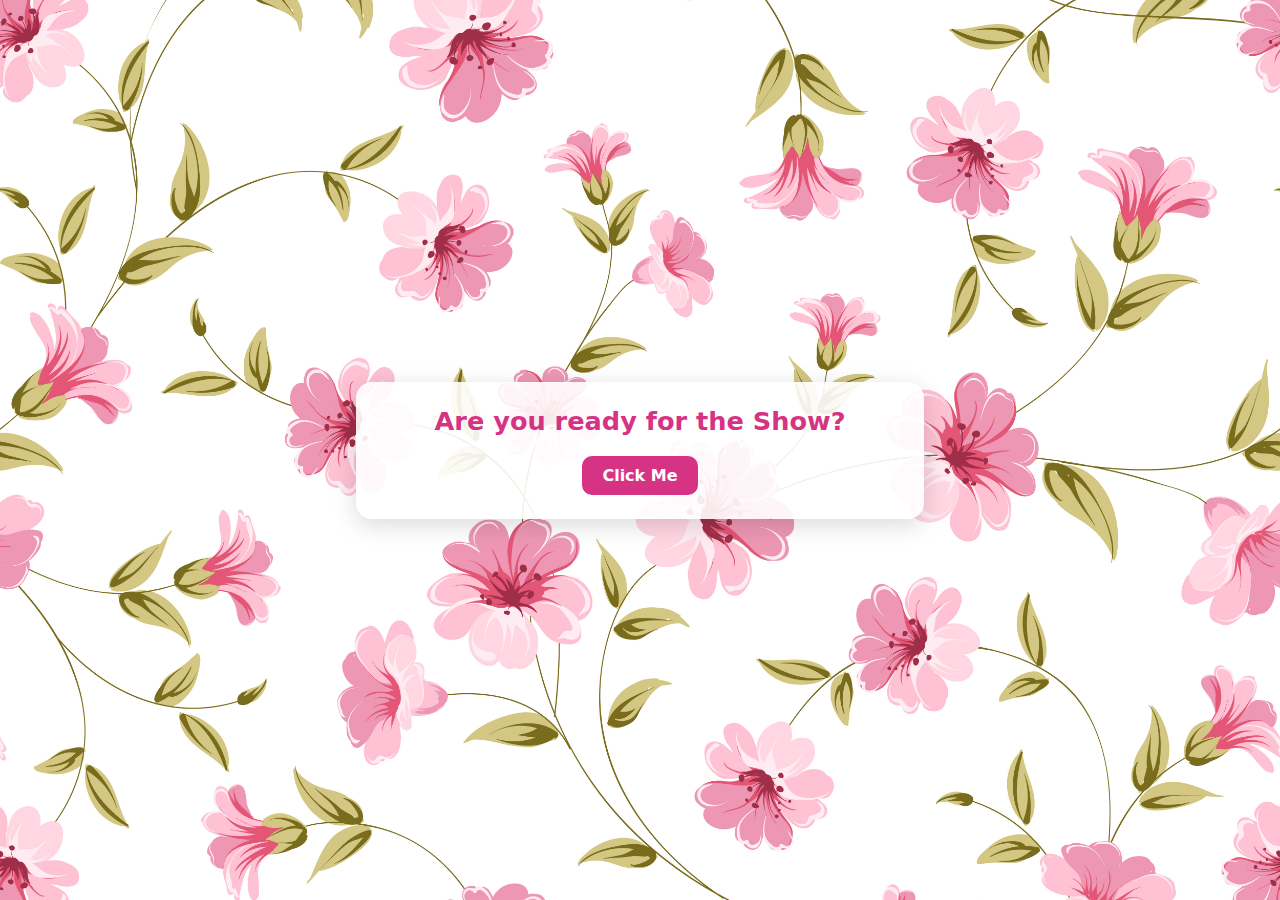
<file: index.html>
<!DOCTYPE html>
<html lang="en">
<head>
  <meta charset="UTF-8" />
  <meta name="viewport" content="width=device-width, initial-scale=1" />
  <title>For u</title>
  <style>
    :root { font-family: system-ui, Arial, sans-serif; }

    /* Background image covers whole screen */
    body {
      display: flex;
      justify-content: center;
      align-items: center;
      height: 100vh; 
      margin: 0;
      background: url('wallpaper.jpg') no-repeat center center/cover;
    }

    .card {
      background: rgba(255,255,255,0.9); /* semi-transparent for background visibility */
      padding: 24px; border-radius: 16px;
      box-shadow: 0 6px 24px rgba(0,0,0,.15);
      width: min(520px, 92vw); 
      text-align: center;
    }

    h1 { font-size: 1.6rem; margin: 0 0 20px; color: #d63384; }

    .buttons {
      display: flex; gap: 20px; justify-content: center; margin-bottom: 16px;
      flex-wrap: wrap; /* makes them stack on smaller screens */
    }

    .btn {
      padding: 14px 32px; border: none; border-radius: 12px;
      background: #f8bbd0; color: #d63384; font-weight: 700;
      font-size: 1rem; cursor: pointer; transition: background .2s, transform .1s;
    }
    .btn:hover { background: #f06292; color: #fff; }
    .btn:active { transform: scale(0.97); }

    .result { font-weight: 600; color: #d63384; font-size: 1.1rem; margin-bottom: 20px; }

    /* Link section */
    .link-section { margin-top: 20px; }
    .link-btn {
      padding: 10px 20px; border: none; border-radius: 10px;
      background: #d63384; color: #fff; font-weight: 600;
      text-decoration: none; display: inline-block;
    }
    .link-btn:hover { background: #a61c65; }
  </style>
</head>
<body>
  <main class="card">
    <h1>Are you ready for the Show?</h1>

    <!-- <div class="buttons">
      <button class="btn" onclick="choose('Yes')">Yes</button>
      <button class="btn" onclick="choose('No')">No</button>
    </div> -->

    <div class="result" id="result"></div>

    <!-- Section to attach/link another HTML file -->
    <div class="link-section">
      <a href="Page1/index.html" class="link-btn">Click Me</a>
    </div>
  </main>

  <script>
    function choose(answer) {
      document.getElementById('result').textContent = `You chose: ${answer}`;
    }
  </script>
</body>
</html>
</file>
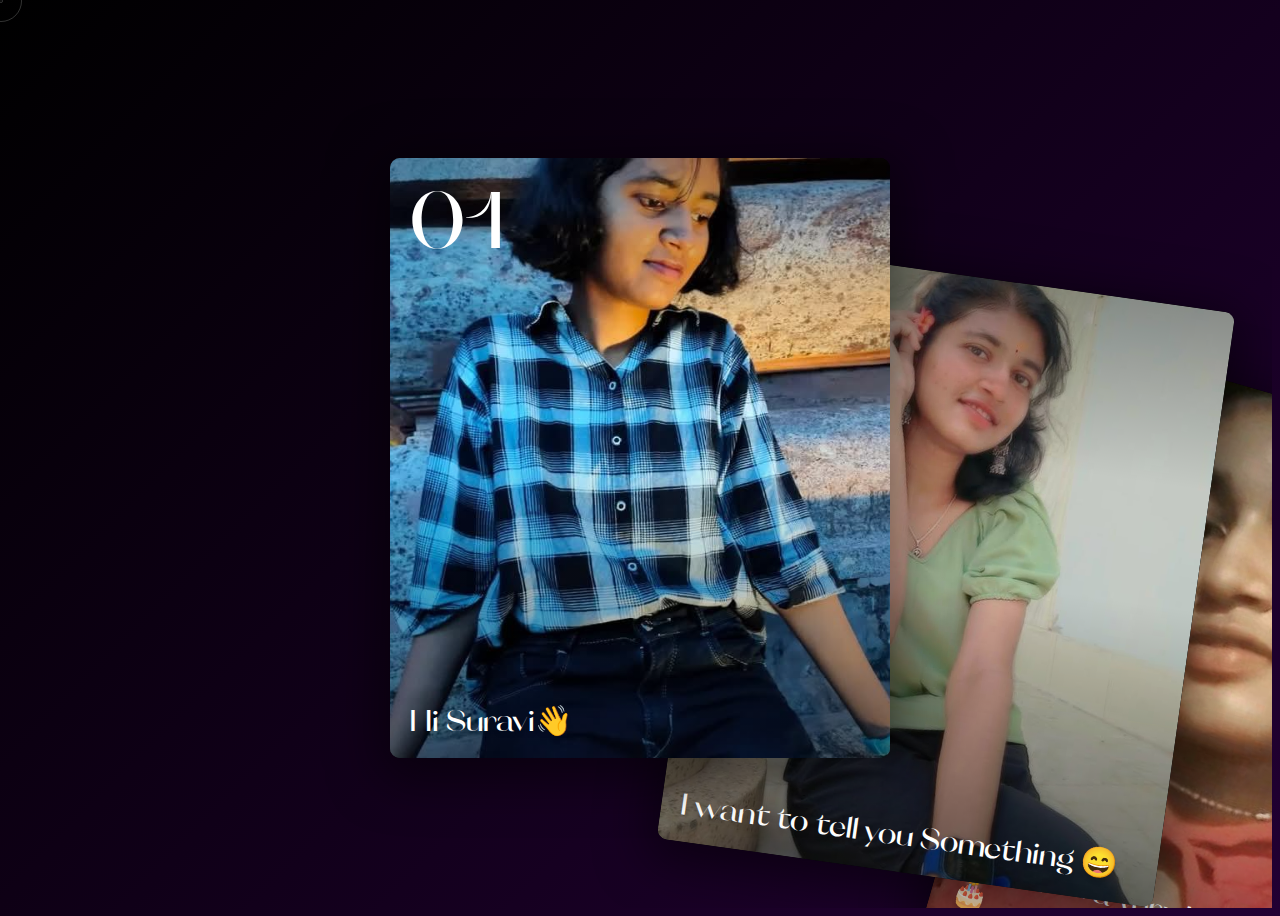
<file: Page1/Page2/index.html>
<!DOCTYPE html>
<html lang="en" >
<head>
  <meta charset="UTF-8">
  <title>For u</title>
  <link rel="stylesheet" href="./style.css">
</head>
<body>
<!-- partial:index.partial.html -->

<!-- Background Music -->
<audio id="bg-music" autoplay loop hidden>
  <source src="music2.mp3" type="audio/mpeg">
</audio>

<script>
  const bgMusic = document.getElementById("bg-music");
  bgMusic.volume = 0.1; // Set volume to 10%

  // Unmute and play after first click/tap
  document.addEventListener("click", () => {
    bgMusic.muted = false;
    bgMusic.play();
  }, { once: true });
</script>
<!-- End Background Music -->

<div class="carousel">
    <div class="carousel-item">
        <div class="carousel-box">
            <div class="title">Hi Suravi👋</div>
            <div class="num">01</div>
			<img src="image1.jpg" />
        </div>
    </div>

    <div class="carousel-item">
        <div class="carousel-box">
            <div class="title">I want to tell you Something 😄</div>
            <div class="num">02</div>
			<img src="image2.jpg" />
        </div>
    </div>

    <div class="carousel-item">
        <div class="carousel-box">
            <div class="title">Wise you a very Happy Birthday 🎂 </div>
            <div class="num">03</div>
			<img src="image3.jpg" />
        </div>
    </div>

	<div class="carousel-item">
		<div class="carousel-box">
			<div class="title">You are Amazing 🤩 </div>
			<div class="num">04</div>
			<img src="image4.jpg" />
        </div>
	</div>

	<div class="carousel-item">
		<div class="carousel-box">
			<div class="title">Most Beautiful Person on Earth 💯</div>
			<div class="num">05</div>
			<img src="image5.jpg" />
        </div>
	</div>

	<div class="carousel-item">
		<div class="carousel-box">
			<div class="title">And Cutest 🎀</div>
			<div class="num">06</div>
			<img src="image6.jpg" />
        </div>
	</div>

	<div class="carousel-item">
		<div class="carousel-box">
			<div class="title">And Since i met You 😗 </div>
			<div class="num">07</div>
			<img src="image7.jpg" />
        </div>
	</div>

	<div class="carousel-item">
		<div class="carousel-box">
			<div class="title">I feel very Lucky Everyday 😇</div>
			<div class="num">08</div>
			<img src="image8.webp" />
        </div>
	</div>

	<div class="carousel-item">
		<div class="carousel-box">
			<div class="title">keep smiling 🥰</div>
			<div class="num">09</div>
			<img src="image9.jpg" />
        </div>
	</div>
	<div class="carousel-item">
		<div class="carousel-box">
			<div class="title"> and stay safe ❤️</div>
			<div class="num">10</div>
			<img src="image10.jpg" />
        </div>
	</div>
	<div class="carousel-item">
		<div class="carousel-box">
			<div class="title">Again</div>
			<div class="num">11</div>
			<img src="image11.png" />
        </div>
	</div>
	<div class="carousel-item">
		<div class="carousel-box">
			<div class="title">Wish</div>
			<div class="num">12</div>
			<img src="image12.png" />
        </div>
	</div>
	<div class="carousel-item">
		<div class="carousel-box">
			<div class="title">You</div>
			<div class="num">13</div>
			<img src="image13.png" />
        </div>
	</div>
	<div class="carousel-item">
		<div class="carousel-box">
			<div class="title">a Very</div>
			<div class="num">14</div>
			<img src="image14.png" />
        </div>
	</div>
	<div class="carousel-item">
		<div class="carousel-box">
			<div class="title">Happy Birthday 🎂</div>
			<div class="num">15</div>
			<img src="image15.png" />
        </div>
	</div>
</div>

<div class="cursor"></div>
<div class="cursor cursor2"></div>
<!-- partial -->
  <script  src="./script.js"></script>

</body>
</html>
</file>
<file: Page1/Page2/style.css>
body {
  overflow: hidden;
  font-family: "Roboto", serif;
  background: linear-gradient(135deg, black, #220033);
}

.carousel {
  position: relative;
  z-index: 1;
  height: 100vh;
  overflow: hidden;
  pointer-events: none;
}

.carousel-item {
  --items: 10;
  --width: clamp(200px, 60vw, 500px);
  --height: clamp(250px, 70vw, 600px);
  --x: calc(var(--active) * 800%);
  --y: calc(var(--active) * 200%);
  --rot: calc(var(--active) * 120deg);
  --opacity: calc(var(--zIndex) / var(--items) * 3 - 2);
  overflow: hidden;
  position: absolute;
  z-index: var(--zIndex);
  width: var(--width);
  height: var(--height);
  margin: calc(var(--height) * -0.5) 0 0 calc(var(--width) * -0.5);
  border-radius: 10px;
  top: 50%;
  left: 50%;
  -webkit-user-select: none;
     -moz-user-select: none;
      -ms-user-select: none;
          user-select: none;
  transform-origin: 0% 100%;
  box-shadow: 0 10px 50px 10px rgba(0, 0, 0, 0.5);
  background: black;
  pointer-events: all;
  transform: translate(var(--x), var(--y)) rotate(var(--rot));
  transition: transform 0.8s cubic-bezier(0, 0.02, 0, 1);
}
.carousel-item .carousel-box {
  position: absolute;
  z-index: 1;
  top: 0;
  left: 0;
  width: 100%;
  height: 100%;
  transition: opacity 0.8s cubic-bezier(0, 0.02, 0, 1);
  opacity: var(--opacity);
  font-family: "Orelo-sw-db", serif;
}
.carousel-item .carousel-box:before {
  content: "";
  position: absolute;
  z-index: 1;
  top: 0;
  left: 0;
  width: 100%;
  height: 100%;
  background: linear-gradient(to bottom, rgba(0, 0, 0, 0.3), rgba(0, 0, 0, 0) 30%, rgba(0, 0, 0, 0) 50%, rgba(0, 0, 0, 0.5));
}
.carousel-item .title {
  position: absolute;
  z-index: 1;
  color: #fff;
  bottom: 20px;
  left: 20px;
  transition: opacity 0.8s cubic-bezier(0, 0.02, 0, 1);
  font-size: clamp(20px, 3vw, 30px);
  text-shadow: 0 4px 4px rgba(0, 0, 0, 0.1);
}
.carousel-item .num {
  position: absolute;
  z-index: 1;
  color: #fff;
  top: 10px;
  left: 20px;
  transition: opacity 0.8s cubic-bezier(0, 0.02, 0, 1);
  font-size: clamp(20px, 10vw, 80px);
}
.carousel-item img {
  width: 100%;
  height: 100%;
  -o-object-fit: cover;
     object-fit: cover;
  pointer-events: none;
}

.layout {
  position: absolute;
  z-index: 0;
  top: 0;
  left: 0;
  width: 100%;
  height: 100%;
  pointer-events: none;
}
.layout:before {
  content: "";
  position: absolute;
  z-index: 1;
  top: 0;
  left: 90px;
  width: 10px;
  height: 100%;
  border: 1px solid #fff;
  border-top: none;
  border-bottom: none;
  opacity: 0.15;
}
.layout .box {
  position: absolute;
  bottom: 0;
  left: 30px;
  color: #fff;
  transform-origin: 0% 10%;
  transform: rotate(-90deg);
  font-size: 9px;
  line-height: 1.4;
  text-transform: uppercase;
  opacity: 0.4;
}

.logo {
  position: absolute;
  z-index: 2;
  top: 28px;
  right: 28px;
  width: 30px;
  height: 30px;
  background: #fff;
  border-radius: 50%;
  opacity: 0.5;
  display: flex;
  justify-content: center;
  align-items: center;
  font-family: "Orelo-sw-db", serif;
  pointer-events: all;
  color: black;
  text-decoration: none;
  font-size: 20px;
  overflow: hidden;
  padding-bottom: 0.1em;
}

.social {
  position: absolute;
  z-index: 10;
  bottom: 20px;
  right: 25px;
  color: #fff;
  opacity: 0.4;
}
.social a {
  display: inline-block;
  margin-left: 3px;
}
.social svg {
  --fill: #fff;
  width: 35px;
  height: 35px;
}

.cursor {
  position: fixed;
  z-index: 10;
  top: 0;
  left: 0;
  --size: 40px;
  width: var(--size);
  height: var(--size);
  border-radius: 50%;
  border: 1px solid rgba(255, 255, 255, 0.2);
  margin: calc(var(--size) * -0.5) 0 0 calc(var(--size) * -0.5);
  transition: transform 0.85s cubic-bezier(0, 0.02, 0, 1);
  display: none;
  pointer-events: none;
}
@media (pointer: fine) {
  .cursor {
    display: block;
  }
}

.cursor2 {
  --size: 2px;
  transition-duration: 0.7s;
}

@font-face {
  font-family: "Orelo-sw-db";
  src: url([data-uri]) format("truetype");
  font-weight: inherit;
  font-style: inherit;
}
</file>
